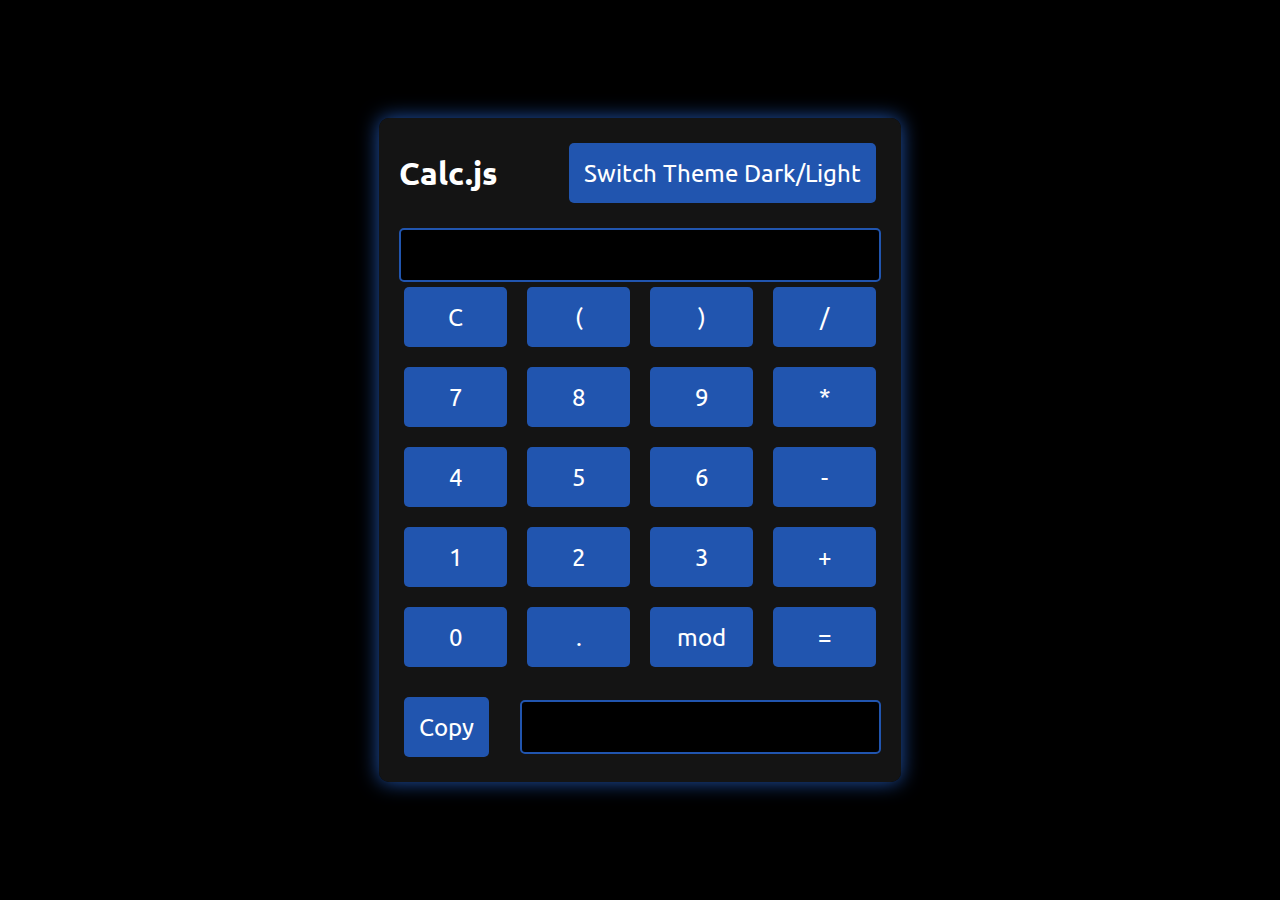
<file: Calculadora - Ignorar/index.html>
<!DOCTYPE html>
<html lang="en">
<head>
  <meta charset="UTF-8">
  <meta http-equiv="X-UA-Compatible" content="IE=edge">
  <meta name="viewport" content="width=device-width, initial-scale=1.0">
  <link rel="preconnect" href="https://fonts.googleapis.com">
  <link rel="preconnect" href="https://fonts.gstatic.com" crossorigin>
  <link href="https://fonts.googleapis.com/css2?family=Ubuntu:wght@400;700&display=swap" rel="stylesheet">
  <title>Projeto Prático Guiado 1</title>
  <link rel="stylesheet" href="style.css">
</head>
<body>
  <main data-theme="dark">
    <header class="flex align-center justify-between">
      <h1>Calc.js</h1>
      <button id="themeSwitcher">Switch Theme Dark/Light</button>
    </header>
    <input type="text" id="mathOperation">
    <div id="keys">
      <button id="clear">C</button>
      <button class="charKey" data-value=" ( ">(</button>
      <button class="charKey" data-value=" ) ">)</button>
      <button class="charKey" data-value=" / ">/</button>
      <button class="charKey" data-value="7">7</button>
      <button class="charKey" data-value="8">8</button>
      <button class="charKey" data-value="9">9</button>
      <button class="charKey" data-value=" * ">*</button>
      <button class="charKey" data-value="4">4</button>
      <button class="charKey" data-value="5">5</button>
      <button class="charKey" data-value="6">6</button>
      <button class="charKey" data-value=" - ">-</button>
      <button class="charKey" data-value="1">1</button>
      <button class="charKey" data-value="2">2</button>
      <button class="charKey" data-value="3">3</button>
      <button class="charKey" data-value=" + ">+</button>
      <button class="charKey" data-value="0">0</button>
      <button class="charKey" data-value=".">.</button>
      <button class="charKey" data-value=" % ">mod</button>
      <button id="equal">=</button>
    </div>
    <section class="flex align-center justify-between">
      <button id="copyToClipboard">Copy</button>
      <input type="text" id="result" disabled>
    </section>
  </main>
  <script src="script.js"></script>
</body>
</html>
</file>
<file: Calculadora - Ignorar/style.css>
/* style.css */

/* Definindo variáveis de cor */
:root {
    --color-black: #000;
    --color-cyan: #00ffff;
    --color-blue: #2155af;
    --color-white: #ffffff;
}

/* Reset básico */
body, h1, button, input {
    margin: 0;
    padding: 0;
    font-family: 'Ubuntu', sans-serif;
}

/* Estilo do corpo */
body {
    background-color: var(--color-black);
    color: var(--color-white);
    display: flex;
    justify-content: center;
    align-items: center;
    height: 100vh;
}

/* Estilo do main */
main {
    background: rgba(25, 25, 25, 0.8);
    border-radius: 10px;
    padding: 20px;
    box-shadow: 0 0 20px var(--color-blue);
}

/* Estilo do header */
header {
    display: flex;
    justify-content: space-between;
    align-items: center;
    margin-bottom: 20px;
}

h1 {
    font-size: 2rem;
}

/* Estilo do input */
#mathOperation{
    width: 95%;
    padding: 10px;
    border: 2px solid var(--color-blue);
    border-radius: 5px;
    background-color: var(--color-black);
    color: var(--color-white);
    font-size: 1.5rem;
}

/* Estilo dos botões */
button {
    background-color: var(--color-blue);
    color: var(--color-white);
    border: none;
    border-radius: 5px;
    padding: 15px;
    margin: 5px;
    font-size: 1.5rem;
    transition: background-color 0.3s;
    cursor: pointer;
}

button:hover {
    background-color: var(--color-cyan);
}

/* Estilo das teclas */
#keys {
    display: grid;
    grid-template-columns: repeat(4, 1fr);
    gap: 10px;
}

.flex {
    display: flex;
}

.align-center {
    align-items: center;
}

.justify-between {
    justify-content: space-between;
}

/* Estilo da seção do resultado */
section {
    margin-top: 20px;
    display: flex;
    align-items: center;
    justify-content: space-between;
}

/* Input do resultado */
#result {
    width: 70%;
    padding: 10px;
    border: 2px solid var(--color-blue);
    border-radius: 5px;
    background-color: var(--color-black);
    color: var(--color-white);
    font-size: 1.5rem;
}
</file>
